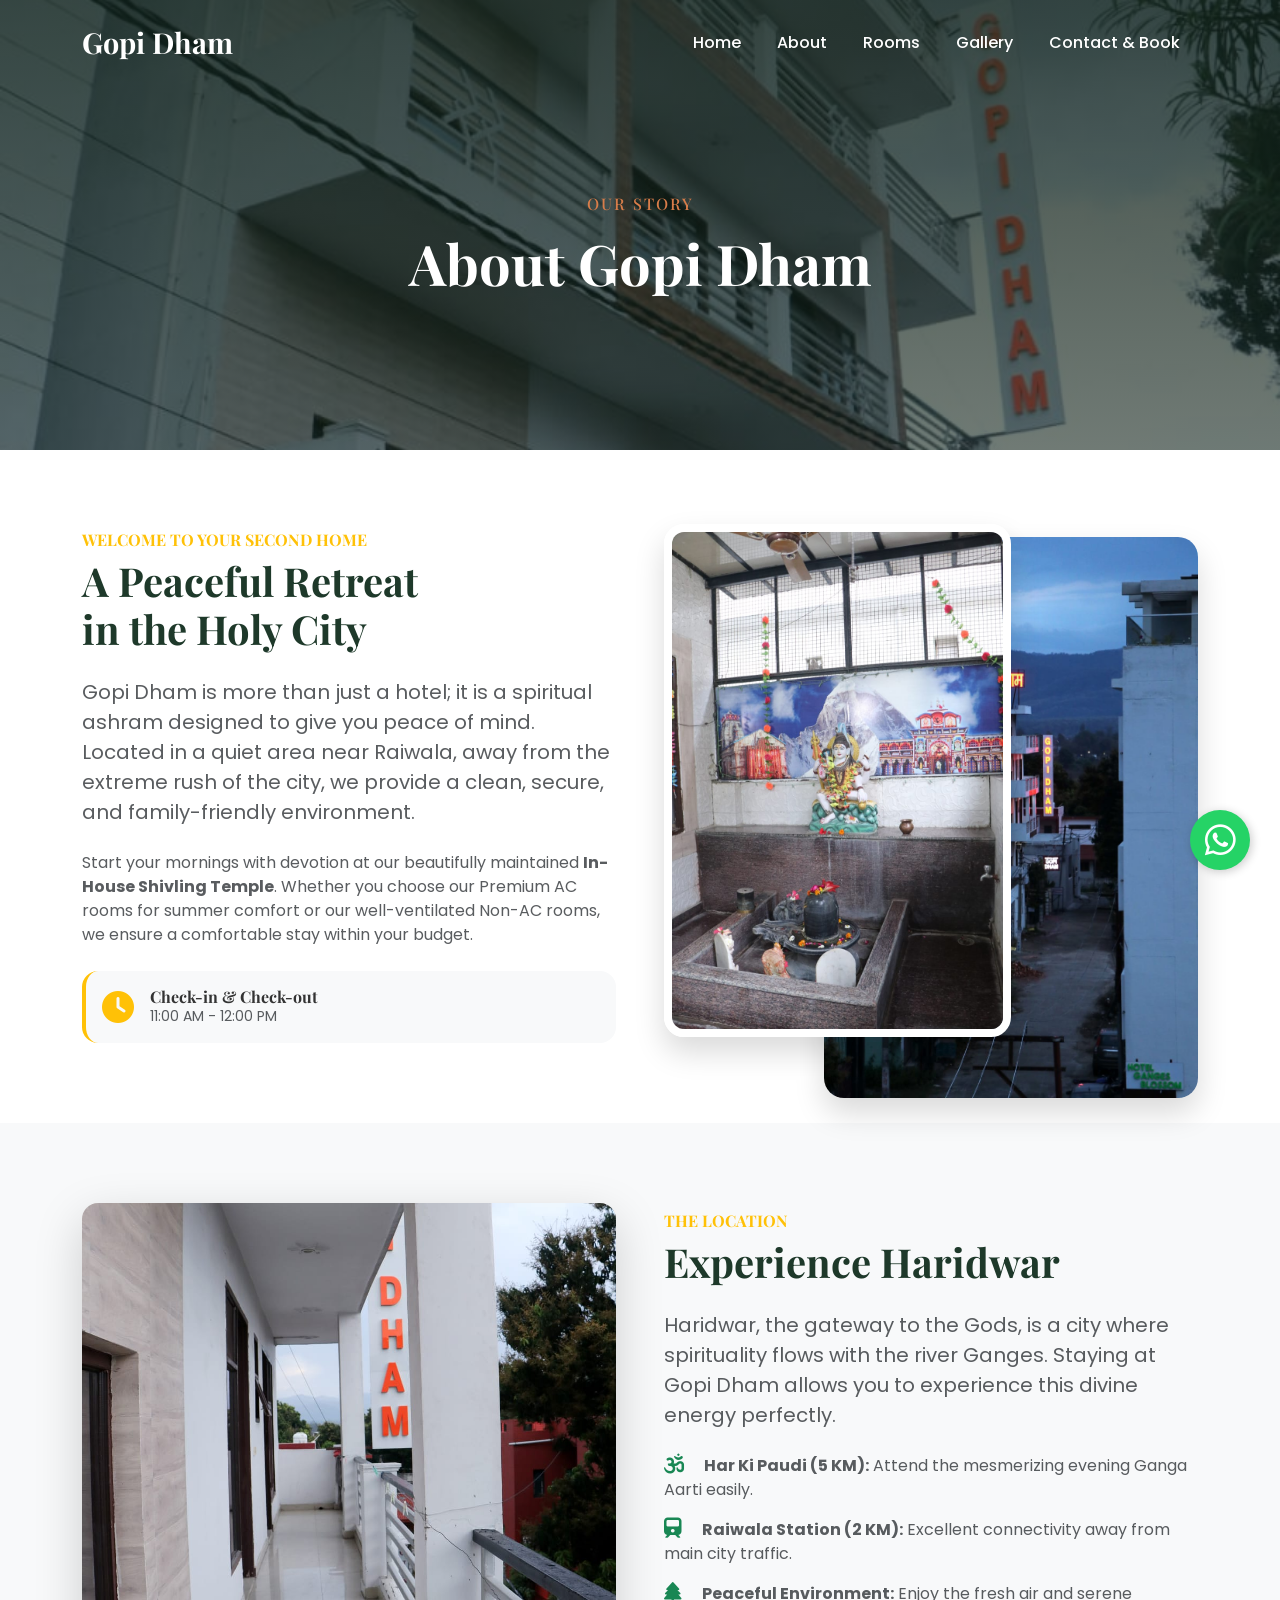
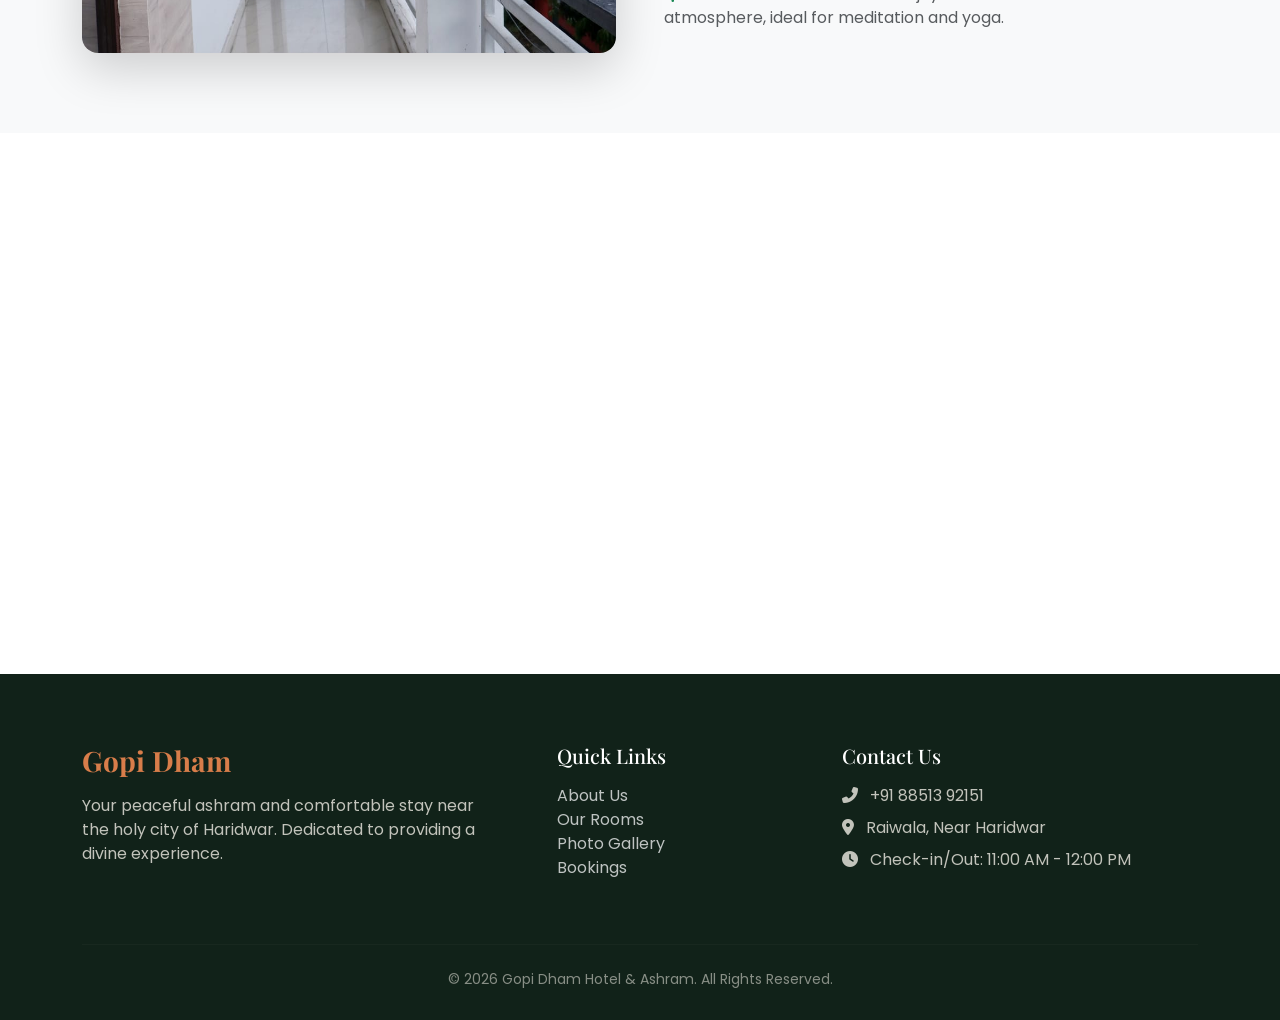
<file: about.html>
<!DOCTYPE html>
<html lang="en">
<head>
    <meta charset="UTF-8">
    <meta name="viewport" content="width=device-width, initial-scale=1.0">
    <title>About Us | Gopi Dham</title>
    
    <link href="https://fonts.googleapis.com/css2?family=Playfair+Display:wght@400;500;600;700&family=Poppins:wght@300;400;500;600&display=swap" rel="stylesheet">
    <link href="https://cdn.jsdelivr.net/npm/bootstrap@5.3.0/dist/css/bootstrap.min.css" rel="stylesheet">
    <link rel="stylesheet" href="https://cdnjs.cloudflare.com/ajax/libs/font-awesome/6.4.0/css/all.min.css">
    
    <link href="https://unpkg.com/aos@2.3.1/dist/aos.css" rel="stylesheet">
    
    <link rel="stylesheet" href="style.css">

    <style>
        /* Glassmorphism Navbar */
        .navbar.scrolled {
            background: rgba(255, 255, 255, 0.9) !important;
            backdrop-filter: blur(10px);
            -webkit-backdrop-filter: blur(10px);
            box-shadow: 0 10px 30px rgba(0,0,0,0.05);
        }

        /* Modern Page Header */
        .page-header {
            height: 50vh;
            background: linear-gradient(rgba(17, 34, 25, 0.8), rgba(17, 34, 25, 0.6)), url('images/hero-bg.jpg') center/cover;
            display: flex;
            align-items: center;
            justify-content: center;
            text-align: center;
            position: relative;
        }

        /* Image Stack Design */
        .image-stack {
            position: relative;
            height: 500px;
        }
        .image-stack img {
            position: absolute;
            border-radius: 20px;
            box-shadow: 0 15px 30px rgba(0,0,0,0.15);
            transition: transform 0.4s ease;
        }
        .image-stack img:hover {
            transform: translateY(-10px);
            z-index: 10 !important;
        }
        .img-back {
            width: 70%;
            top: 0;
            right: 0;
            z-index: 1;
        }
        .img-front {
            width: 65%;
            bottom: 0;
            left: 0;
            z-index: 2;
            border: 8px solid var(--white);
        }

        /* Value Cards */
        .value-card {
            background: var(--white);
            padding: 30px;
            border-radius: 20px;
            text-align: center;
            box-shadow: 0 10px 30px rgba(0,0,0,0.05);
            height: 100%;
            transition: all 0.3s ease;
        }
        .value-card:hover {
            transform: translateY(-10px);
            background-color: var(--dark-green);
            color: var(--white);
        }
        .value-card:hover i, .value-card:hover h4 {
            color: var(--primary-gold) !important;
        }
        .value-card i {
            font-size: 3rem;
            color: var(--dark-green);
            margin-bottom: 20px;
            transition: color 0.3s ease;
        }
        
        .value-card p {
            color: var(--text-light);
        }
        .value-card:hover p {
            color: var(--beige);
        }
    </style>
</head>
<body class="bg-light">

    <nav class="navbar navbar-expand-lg fixed-top navbar-dark py-3">
        <div class="container">
            <a class="navbar-brand" href="index.html">Gopi Dham</a>
            <button class="navbar-toggler" type="button" data-bs-toggle="collapse" data-bs-target="#navbarNav">
                <span class="navbar-toggler-icon"></span>
            </button>
            <div class="collapse navbar-collapse" id="navbarNav">
                <ul class="navbar-nav ms-auto">
                    <li class="nav-item"><a class="nav-link" href="index.html">Home</a></li>
                    <li class="nav-item"><a class="nav-link" href="about.html">About</a></li>
                    <li class="nav-item"><a class="nav-link" href="rooms.html">Rooms</a></li>
                    <li class="nav-item"><a class="nav-link" href="gallery.html">Gallery</a></li>
                    <li class="nav-item"><a class="nav-link" href="contact.html">Contact & Book</a></li>
                </ul>
            </div>
        </div>
    </nav>

    <header class="page-header">
        <div class="container mt-5" data-aos="zoom-in" data-aos-duration="1000">
            <h6 class="text-uppercase mb-3" style="color: var(--primary-gold); letter-spacing: 2px;">Our Story</h6>
            <h1 class="display-4 text-white fw-bold">About Gopi Dham</h1>
        </div>
    </header>

    <section class="section-padding bg-white">
        <div class="container">
            <div class="row align-items-center g-5">
                <div class="col-lg-6" data-aos="fade-right">
                    <h6 class="text-uppercase text-warning fw-bold letter-spacing mb-2">Welcome to Your Second Home</h6>
                    <h2 class="display-6 fw-bold mb-4" style="color: var(--dark-green);">A Peaceful Retreat <br>in the Holy City</h2>
                    <p class="text-muted fs-5 mb-4">Gopi Dham is more than just a hotel; it is a spiritual ashram designed to give you peace of mind. Located in a quiet area near Raiwala, away from the extreme rush of the city, we provide a clean, secure, and family-friendly environment.</p>
                    <p class="text-muted mb-4">Start your mornings with devotion at our beautifully maintained <strong>In-House Shivling Temple</strong>. Whether you choose our Premium AC rooms for summer comfort or our well-ventilated Non-AC rooms, we ensure a comfortable stay within your budget.</p>
                    
                    <div class="d-flex align-items-center mt-4 p-3 rounded-4 bg-light border-start border-4 border-warning">
                        <i class="fas fa-clock fs-2 me-3 text-warning"></i>
                        <div>
                            <h6 class="fw-bold mb-0">Check-in & Check-out</h6>
                            <p class="text-muted small mb-0">11:00 AM - 12:00 PM</p>
                        </div>
                    </div>
                </div>
                <div class="col-lg-6" data-aos="fade-left">
                    <div class="image-stack">
                        <img src="images/exterior-night.jpg" alt="Hotel Interior" class="img-back">
                        <img src="images/temple.jpg" alt="Gopi Dham Temple" class="img-front">
                    </div>
                </div>
            </div>
        </div>
    </section>

    <section class="section-padding bg-light">
        <div class="container">
            <div class="row align-items-center flex-column-reverse flex-lg-row g-5">
                <div class="col-lg-6" data-aos="fade-right">
                    <img src="images/balcony.jpg" alt="Balcony View" class="img-fluid rounded-4 shadow-lg w-100" style="height: 450px; object-fit: cover;">
                </div>
                <div class="col-lg-6" data-aos="fade-left">
                    <h6 class="text-uppercase text-warning fw-bold letter-spacing mb-2">The Location</h6>
                    <h2 class="display-6 fw-bold mb-4" style="color: var(--dark-green);">Experience Haridwar</h2>
                    <p class="text-muted fs-5 mb-4">Haridwar, the gateway to the Gods, is a city where spirituality flows with the river Ganges. Staying at Gopi Dham allows you to experience this divine energy perfectly.</p>
                    <ul class="list-unstyled text-muted line-height-lg">
                        <li class="mb-3"><i class="fas fa-om text-success me-3 fs-5"></i> <strong>Har Ki Paudi (5 KM):</strong> Attend the mesmerizing evening Ganga Aarti easily.</li>
                        <li class="mb-3"><i class="fas fa-train text-success me-3 fs-5"></i> <strong>Raiwala Station (2 KM):</strong> Excellent connectivity away from main city traffic.</li>
                        <li class="mb-3"><i class="fas fa-tree text-success me-3 fs-5"></i> <strong>Peaceful Environment:</strong> Enjoy the fresh air and serene atmosphere, ideal for meditation and yoga.</li>
                    </ul>
                </div>
            </div>
        </div>
    </section>

    <section class="section-padding bg-white">
        <div class="container">
            <div class="text-center mb-5" data-aos="fade-up">
                <h2 class="display-6 fw-bold" style="color: var(--dark-green);">Why Choose Gopi Dham?</h2>
            </div>
            <div class="row g-4">
                <div class="col-md-4" data-aos="zoom-in" data-aos-delay="100">
                    <div class="value-card">
                        <i class="fas fa-broom"></i>
                        <h4 class="fw-bold mb-3" style="color: var(--dark-green);">Spotless Cleanliness</h4>
                        <p>We maintain the highest standards of hygiene in all our rooms and corridors for your health and safety.</p>
                    </div>
                </div>
                <div class="col-md-4" data-aos="zoom-in" data-aos-delay="200">
                    <div class="value-card">
                        <i class="fas fa-wallet"></i>
                        <h4 class="fw-bold mb-3" style="color: var(--dark-green);">Budget Friendly</h4>
                        <p>Experience premium ashram facilities without stretching your budget. Honest pricing with no hidden costs.</p>
                    </div>
                </div>
                <div class="col-md-4" data-aos="zoom-in" data-aos-delay="300">
                    <div class="value-card">
                        <i class="fas fa-hands-helping"></i>
                        <h4 class="fw-bold mb-3" style="color: var(--dark-green);">24/7 Support</h4>
                        <p>Our dedicated staff is always available to ensure your stay is comfortable and all your needs are met.</p>
                    </div>
                </div>
            </div>
        </div>
    </section>

    <footer style="background-color: #112219; color: var(--beige); padding: 70px 0 30px;">
        <div class="container">
            <div class="row g-4">
                <div class="col-md-5 mb-4">
                    <h3 class="fw-bold" style="color: var(--primary-gold); font-family: 'Playfair Display', serif;">Gopi Dham</h3>
                    <p class="opacity-75 mt-3 pe-md-5">Your peaceful ashram and comfortable stay near the holy city of Haridwar. Dedicated to providing a divine experience.</p>
                </div>
                <div class="col-md-3 mb-4">
                    <h5 class="text-white mb-3">Quick Links</h5>
                    <ul class="list-unstyled opacity-75 line-height-lg">
                        <li><a href="about.html" class="text-decoration-none text-light">About Us</a></li>
                        <li><a href="rooms.html" class="text-decoration-none text-light">Our Rooms</a></li>
                        <li><a href="gallery.html" class="text-decoration-none text-light">Photo Gallery</a></li>
                        <li><a href="contact.html" class="text-decoration-none text-light">Bookings</a></li>
                    </ul>
                </div>
                <div class="col-md-4 mb-4">
                    <h5 class="text-white mb-3">Contact Us</h5>
                    <p class="opacity-75 mb-2"><i class="fas fa-phone-alt me-2"></i> +91 88513 92151</p>
                    <p class="opacity-75 mb-2"><i class="fas fa-map-marker-alt me-2"></i> Raiwala, Near Haridwar</p>
                    <p class="opacity-75"><i class="fas fa-clock me-2"></i> Check-in/Out: 11:00 AM - 12:00 PM</p>
                </div>
            </div>
            <hr class="mt-4 mb-4" style="border-color: rgba(255,255,255,0.1);">
            <div class="text-center opacity-50 small">
                <p class="mb-0">© 2026 Gopi Dham Hotel & Ashram. All Rights Reserved.</p>
            </div>
        </div>
    </footer>

    <a href="https://wa.me/918851392151" class="whatsapp-float" target="_blank">
        <i class="fab fa-whatsapp"></i>
    </a>

    <script src="https://cdn.jsdelivr.net/npm/bootstrap@5.3.0/dist/js/bootstrap.bundle.min.js"></script>
    <script src="https://unpkg.com/aos@2.3.1/dist/aos.js"></script>
    
    <script>
        // Initialize Animate On Scroll
        AOS.init({
            once: true,
            offset: 100
        });

        // Navbar Scroll Effect
        window.addEventListener('scroll', function() {
            const navbar = document.querySelector('.navbar');
            if (window.scrollY > 50) {
                navbar.classList.add('scrolled', 'navbar-light');
                navbar.classList.remove('navbar-dark', 'py-3');
            } else {
                navbar.classList.remove('scrolled', 'navbar-light');
                navbar.classList.add('navbar-dark', 'py-3');
            }
        });
    </script>
</body>
</html>
</file>
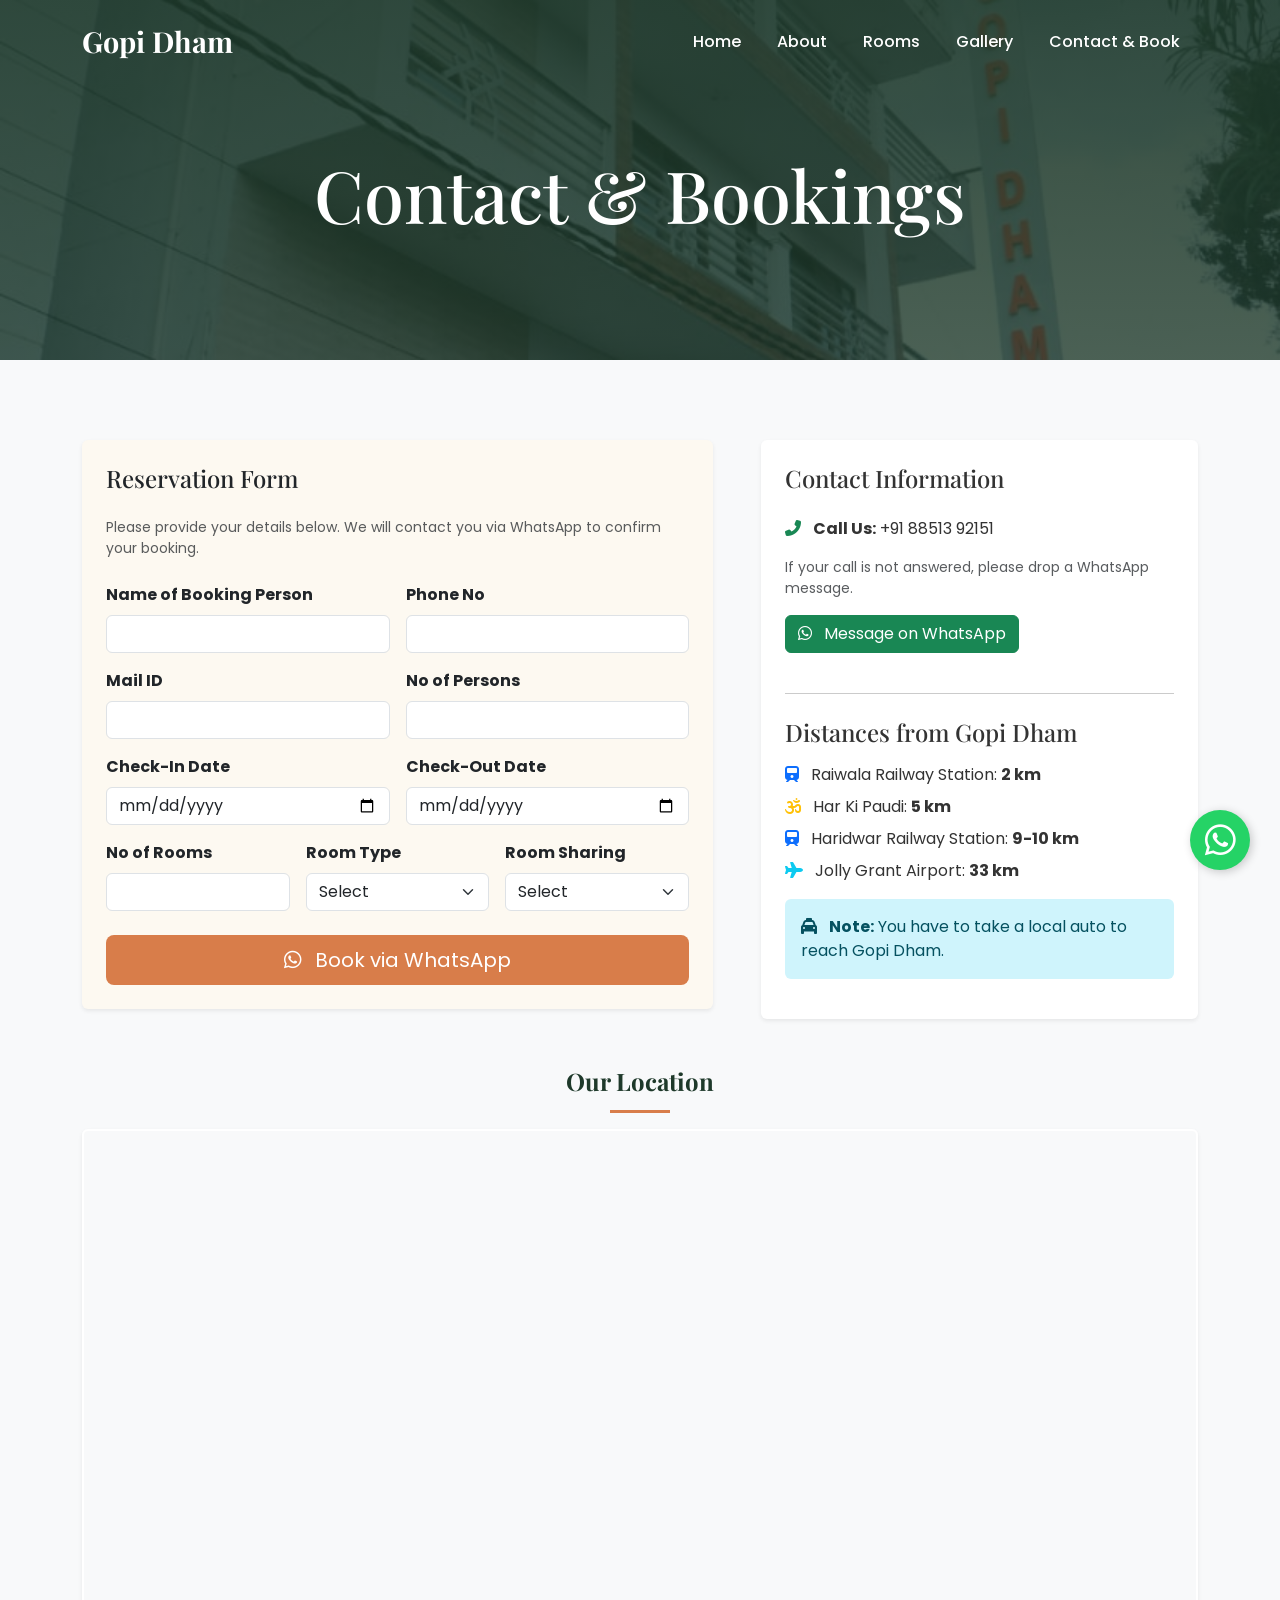
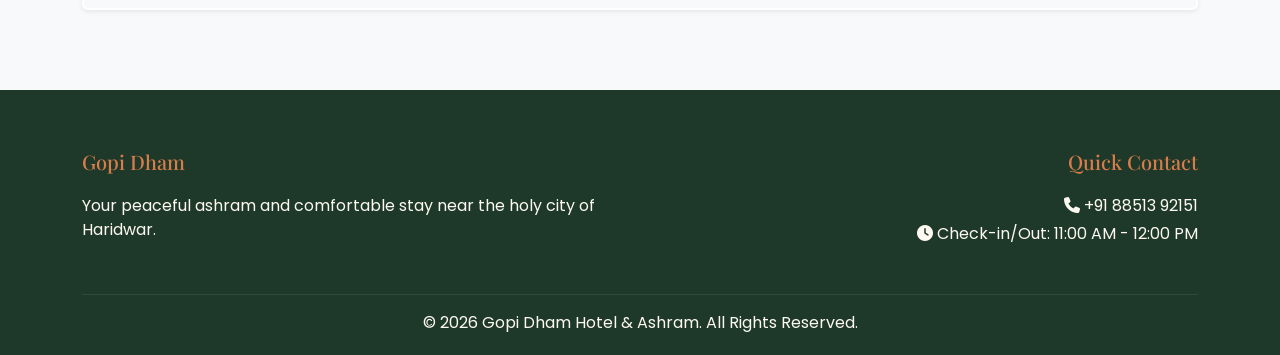
<file: contact.html>
<!DOCTYPE html>
<html lang="en">
<head>
    <meta charset="UTF-8">
    <meta name="viewport" content="width=device-width, initial-scale=1.0">
    <title>Contact & Bookings | Gopi Dham</title>
    <link href="https://fonts.googleapis.com/css2?family=Playfair+Display:wght@400;600;700&family=Poppins:wght@300;400;500;600&display=swap" rel="stylesheet">
    <link href="https://cdn.jsdelivr.net/npm/bootstrap@5.3.0/dist/css/bootstrap.min.css" rel="stylesheet">
    <link rel="stylesheet" href="https://cdnjs.cloudflare.com/ajax/libs/font-awesome/6.4.0/css/all.min.css">
    <link rel="stylesheet" href="style.css">
</head>
<body class="bg-light">

    <nav class="navbar navbar-expand-lg fixed-top navbar-dark">
        <div class="container">
            <a class="navbar-brand" href="index.html">Gopi Dham</a>
            <button class="navbar-toggler bg-light" type="button" data-bs-toggle="collapse" data-bs-target="#navbarNav">
                <span class="navbar-toggler-icon"></span>
            </button>
            <div class="collapse navbar-collapse" id="navbarNav">
                <ul class="navbar-nav ms-auto">
                    <li class="nav-item"><a class="nav-link" href="index.html">Home</a></li>
                    <li class="nav-item"><a class="nav-link" href="about.html">About</a></li>
                    <li class="nav-item"><a class="nav-link" href="rooms.html">Rooms</a></li>
                    <li class="nav-item"><a class="nav-link" href="gallery.html">Gallery</a></li>
                    <li class="nav-item"><a class="nav-link" href="contact.html">Contact & Book</a></li>
                </ul>
            </div>
        </div>
    </nav>

    <header class="hero d-flex align-items-center" style="height: 40vh; background: linear-gradient(rgba(30, 57, 42, 0.9), rgba(30, 57, 42, 0.8)), url('images/hero-bg.jpg') center/cover;">
        <div class="container text-center mt-5">
            <h1 class="text-white">Contact & Bookings</h1>
        </div>
    </header>

    <section class="section-padding">
        <div class="container">
            <div class="row g-5">
                <!-- Reservation Form -->
                <div class="col-lg-7">
                    <div class="card shadow-sm border-0 p-4" style="background-color: var(--beige);">
                        <h4 class="mb-4">Reservation Form</h4>
                        <p class="text-muted small mb-4">Please provide your details below. We will contact you via WhatsApp to confirm your booking.</p>
                        
                        <form id="bookingForm" onsubmit="sendWhatsAppMessage(event)">
                            <div class="row g-3">
                                <div class="col-md-6">
                                    <label class="form-label fw-bold">Name of Booking Person</label>
                                    <input type="text" id="custName" class="form-control" required>
                                </div>
                                <div class="col-md-6">
                                    <label class="form-label fw-bold">Phone No</label>
                                    <input type="tel" id="custPhone" class="form-control" required>
                                </div>
                                <div class="col-md-6">
                                    <label class="form-label fw-bold">Mail ID</label>
                                    <input type="email" id="custEmail" class="form-control" required>
                                </div>
                                <div class="col-md-6">
                                    <label class="form-label fw-bold">No of Persons</label>
                                    <input type="number" id="custPersons" class="form-control" min="1" required>
                                </div>
                                <div class="col-md-6">
                                    <label class="form-label fw-bold">Check-In Date</label>
                                    <input type="date" id="checkIn" class="form-control" required>
                                </div>
                                <div class="col-md-6">
                                    <label class="form-label fw-bold">Check-Out Date</label>
                                    <input type="date" id="checkOut" class="form-control" required>
                                </div>
                                <div class="col-md-4">
                                    <label class="form-label fw-bold">No of Rooms</label>
                                    <input type="number" id="numRooms" class="form-control" min="1" required>
                                </div>
                                <div class="col-md-4">
                                    <label class="form-label fw-bold">Room Type</label>
                                    <select id="roomType" class="form-select" required>
                                        <option value="" disabled selected>Select</option>
                                        <option value="AC">AC</option>
                                        <option value="Non-AC">Non-AC</option>
                                    </select>
                                </div>
                                <div class="col-md-4">
                                    <label class="form-label fw-bold">Room Sharing</label>
                                    <select id="roomSharing" class="form-select" required>
                                        <option value="" disabled selected>Select</option>
                                        <option value="Double">Double</option>
                                        <option value="Triple">Triple</option>
                                    </select>
                                </div>
                                <div class="col-12 mt-4">
                                    <button type="submit" class="btn btn-gold w-100 btn-lg"><i class="fab fa-whatsapp me-2"></i> Book via WhatsApp</button>
                                </div>
                            </div>
                        </form>
                    </div>
                </div>

                <!-- Contact Info Only -->
                <div class="col-lg-5">
                    <div class="p-4 bg-white rounded h-100 shadow-sm">
                        <h4 class="mb-4">Contact Information</h4>
                        <p><i class="fas fa-phone-alt text-success me-2"></i> <strong>Call Us:</strong> +91 88513 92151</p>
                        <p class="text-muted small">If your call is not answered, please drop a WhatsApp message.</p>
                        
                        <a href="https://wa.me/918851392151" class="btn btn-success mb-4" target="_blank">
                            <i class="fab fa-whatsapp me-2"></i> Message on WhatsApp
                        </a>

                        <hr>

                        <h4 class="mt-4 mb-3">Distances from Gopi Dham</h4>
                        <ul class="list-unstyled">
                            <li class="mb-2"><i class="fas fa-train text-primary me-2"></i> Raiwala Railway Station: <strong>2 km</strong></li>
                            <li class="mb-2"><i class="fas fa-om text-warning me-2"></i> Har Ki Paudi: <strong>5 km</strong></li>
                            <li class="mb-2"><i class="fas fa-train text-primary me-2"></i> Haridwar Railway Station: <strong>9-10 km</strong></li>
                            <li class="mb-2"><i class="fas fa-plane text-info me-2"></i> Jolly Grant Airport: <strong>33 km</strong></li>
                        </ul>
                        
                        <div class="alert alert-info mt-3 border-0">
                            <i class="fas fa-taxi me-2"></i> <strong>Note:</strong> You have to take a local auto to reach Gopi Dham.
                        </div>
                    </div>
                </div>
            </div>

            <!-- MAP SECTION (Full Width Below) -->
            <div class="row mt-5">
                <div class="col-12">
                    <h4 class="mb-3 text-center section-title">Our Location</h4>
                    <div class="ratio ratio-21x9 rounded shadow-sm overflow-hidden border border-2 border-white">
                        <!-- Updated Map Link pointing to Gopi Dham, Raiwala -->
                        <iframe src="https://maps.google.com/maps?q=Gopi+Dham,+Raiwala,+Uttarakhand&t=&z=15&ie=UTF8&iwloc=&output=embed" width="100%" height="400" style="border:0;" allowfullscreen="" loading="lazy" referrerpolicy="no-referrer-when-downgrade"></iframe>
                    </div>
                </div>
            </div>
        </div>
    </section>

    <!-- Footer -->
    <footer>
        <div class="container">
            <div class="row">
                <div class="col-md-6 mb-4">
                    <h5>Gopi Dham</h5>
                    <p>Your peaceful ashram and comfortable stay near the holy city of Haridwar.</p>
                </div>
                <div class="col-md-6 mb-4 text-md-end">
                    <h5>Quick Contact</h5>
                    <p class="mb-1"><i class="fas fa-phone"></i> +91 88513 92151</p>
                    <p><i class="fas fa-clock"></i> Check-in/Out: 11:00 AM - 12:00 PM</p>
                </div>
            </div>
            <hr class="mt-2 border-secondary">
            <div class="text-center mt-3">
                <p class="mb-0">© 2026 Gopi Dham Hotel & Ashram. All Rights Reserved.</p>
            </div>
        </div>
    </footer>

    <script src="https://cdn.jsdelivr.net/npm/bootstrap@5.3.0/dist/js/bootstrap.bundle.min.js"></script>
    <script>
        // Navbar Scroll Effect
        window.addEventListener('scroll', function() {
            const navbar = document.querySelector('.navbar');
            if (window.scrollY > 50) {
                navbar.classList.add('scrolled', 'navbar-light');
                navbar.classList.remove('navbar-dark');
            } else {
                navbar.classList.remove('scrolled', 'navbar-light');
                navbar.classList.add('navbar-dark');
            }
        });

        // WhatsApp Booking Form Integration
        function sendWhatsAppMessage(event) {
            event.preventDefault();

            const name = document.getElementById("custName").value;
            const phone = document.getElementById("custPhone").value;
            const email = document.getElementById("custEmail").value;
            const persons = document.getElementById("custPersons").value;
            const checkIn = document.getElementById("checkIn").value;
            const checkOut = document.getElementById("checkOut").value;
            const numRooms = document.getElementById("numRooms").value;
            const roomType = document.getElementById("roomType").value;
            const roomSharing = document.getElementById("roomSharing").value;

            let waMessage = `*New Booking Inquiry - Gopi Dham*%0A%0A`;
            waMessage += `*Name:* ${name}%0A`;
            waMessage += `*Phone:* ${phone}%0A`;
            waMessage += `*Email:* ${email}%0A`;
            waMessage += `*No of Persons:* ${persons}%0A`;
            waMessage += `*Check-in Date:* ${checkIn}%0A`;
            waMessage += `*Check-out Date:* ${checkOut}%0A`;
            waMessage += `*No of Rooms:* ${numRooms}%0A`;
            waMessage += `*Room Type:* ${roomType}%0A`;
            waMessage += `*Room Sharing:* ${roomSharing}%0A%0A`;
            waMessage += `Please let me know the availability. Thank you!`;

            const waNumber = "918851392151";
            const waLink = `https://wa.me/${waNumber}?text=${waMessage}`;

            window.open(waLink, "_blank");
            document.getElementById("bookingForm").reset();
        }
    </script>
    <!-- Floating WhatsApp Button -->
    <a href="https://wa.me/918851392151" class="whatsapp-float" target="_blank">
        <i class="fab fa-whatsapp"></i>
    </a>
</body>
</html>
</file>
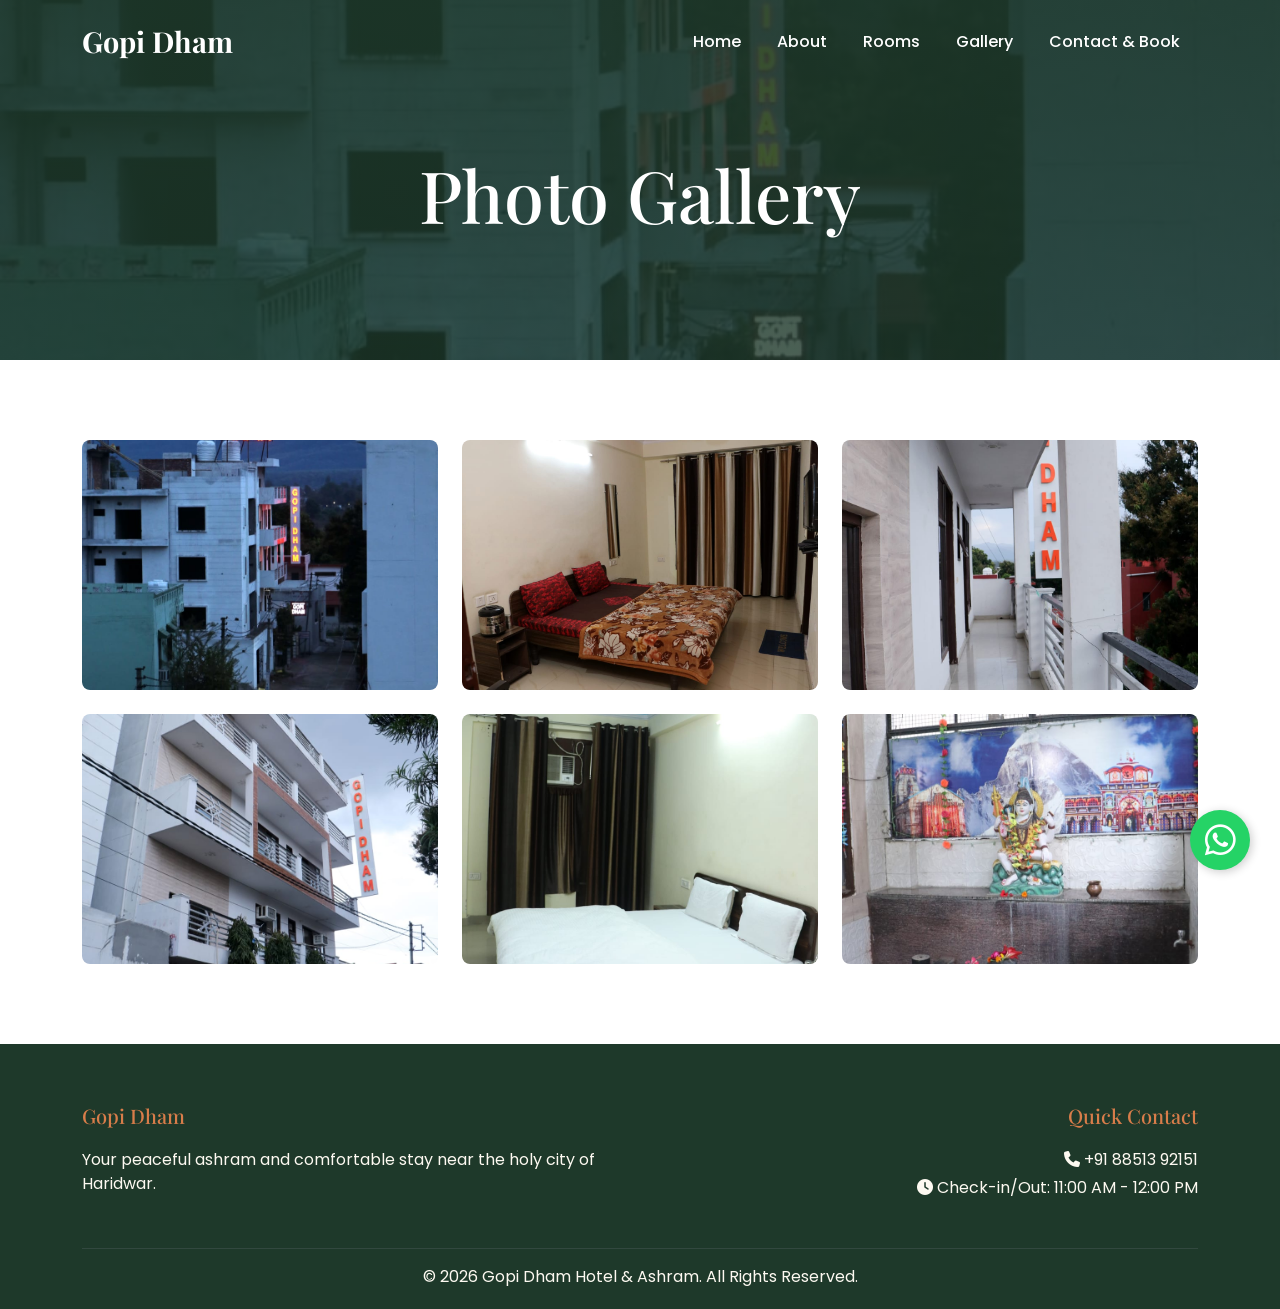
<file: gallery.html>
<!DOCTYPE html>
<html lang="en">
<head>
    <meta charset="UTF-8">
    <meta name="viewport" content="width=device-width, initial-scale=1.0">
    <title>Gallery | Gopi Dham</title>
    <link href="https://fonts.googleapis.com/css2?family=Playfair+Display:wght@400;600;700&family=Poppins:wght@300;400;500;600&display=swap" rel="stylesheet">
    <link href="https://cdn.jsdelivr.net/npm/bootstrap@5.3.0/dist/css/bootstrap.min.css" rel="stylesheet">
    <link rel="stylesheet" href="https://cdnjs.cloudflare.com/ajax/libs/font-awesome/6.4.0/css/all.min.css">
    <link rel="stylesheet" href="style.css">
</head>
<body>

    <nav class="navbar navbar-expand-lg fixed-top navbar-dark">
        <div class="container">
            <a class="navbar-brand" href="index.html">Gopi Dham</a>
            <button class="navbar-toggler bg-light" type="button" data-bs-toggle="collapse" data-bs-target="#navbarNav">
                <span class="navbar-toggler-icon"></span>
            </button>
            <div class="collapse navbar-collapse" id="navbarNav">
                <ul class="navbar-nav ms-auto">
                    <li class="nav-item"><a class="nav-link" href="index.html">Home</a></li>
                    <li class="nav-item"><a class="nav-link" href="about.html">About</a></li>
                    <li class="nav-item"><a class="nav-link" href="rooms.html">Rooms</a></li>
                    <li class="nav-item"><a class="nav-link" href="gallery.html">Gallery</a></li>
                    <li class="nav-item"><a class="nav-link" href="contact.html">Contact & Book</a></li>
                </ul>
            </div>
        </div>
    </nav>

    <header class="hero d-flex align-items-center" style="height: 40vh; background: linear-gradient(rgba(30, 57, 42, 0.9), rgba(30, 57, 42, 0.8)), url('images/exterior-night.jpg') center/cover;">
        <div class="container text-center mt-5">
            <h1 class="text-white">Photo Gallery</h1>
        </div>
    </header>

    <section class="section-padding">
        <div class="container">
            <div class="row g-4">
                <div class="col-md-4 col-sm-6">
                    <div class="gallery-wrapper">
                        <img src="images/exterior-night.jpg" class="img-fluid rounded shadow-sm" alt="Exterior Night">
                    </div>
                </div>
                <div class="col-md-4 col-sm-6">
                    <div class="gallery-wrapper">
                        <img src="images/non-ac-room.jpg" class="img-fluid rounded shadow-sm" alt="Interior Atrium">
                    </div>
                </div>
                <div class="col-md-4 col-sm-6">
                    <div class="gallery-wrapper">
                        <img src="images/balcony.jpg" class="img-fluid rounded shadow-sm" alt="Balcony View">
                    </div>
                </div>
                <div class="col-md-4 col-sm-6">
                    <div class="gallery-wrapper">
                        <img src="images/hero-bg.jpg" class="img-fluid rounded shadow-sm" alt="Building Exterior">
                    </div>
                </div>
                <div class="col-md-4 col-sm-6">
                    <div class="gallery-wrapper">
                        <img src="images/ac-room.jpg" class="img-fluid rounded shadow-sm" alt="Room View">
                    </div>
                </div>
                <div class="col-md-4 col-sm-6">
                    <div class="gallery-wrapper">
                        <img src="images/temple.jpg" class="img-fluid rounded shadow-sm" alt="Ashram Temple">
                    </div>
                </div>
            </div>
        </div>
    </section>

    <!-- Footer Same as index.html -->
    <footer>
        <div class="container">
            <div class="row">
                <div class="col-md-6 mb-4">
                    <h5>Gopi Dham</h5>
                    <p>Your peaceful ashram and comfortable stay near the holy city of Haridwar.</p>
                </div>
                <div class="col-md-6 mb-4 text-md-end">
                    <h5>Quick Contact</h5>
                    <p class="mb-1"><i class="fas fa-phone"></i> +91 88513 92151</p>
                    <p><i class="fas fa-clock"></i> Check-in/Out: 11:00 AM - 12:00 PM</p>
                </div>
            </div>
            <hr class="mt-2 border-secondary">
            <div class="text-center mt-3">
                <p class="mb-0">© 2026 Gopi Dham Hotel & Ashram. All Rights Reserved.</p>
            </div>
        </div>
    </footer>

    <script src="https://cdn.jsdelivr.net/npm/bootstrap@5.3.0/dist/js/bootstrap.bundle.min.js"></script>
    <script>
        window.addEventListener('scroll', function() {
            const navbar = document.querySelector('.navbar');
            if (window.scrollY > 50) {
                navbar.classList.add('scrolled', 'navbar-light');
                navbar.classList.remove('navbar-dark');
            } else {
                navbar.classList.remove('scrolled', 'navbar-light');
                navbar.classList.add('navbar-dark');
            }
        });
    </script>
    <!-- Floating WhatsApp Button -->
    <a href="https://wa.me/918851392151" class="whatsapp-float" target="_blank">
        <i class="fab fa-whatsapp"></i>
    </a>
</body>
</html>
</file>
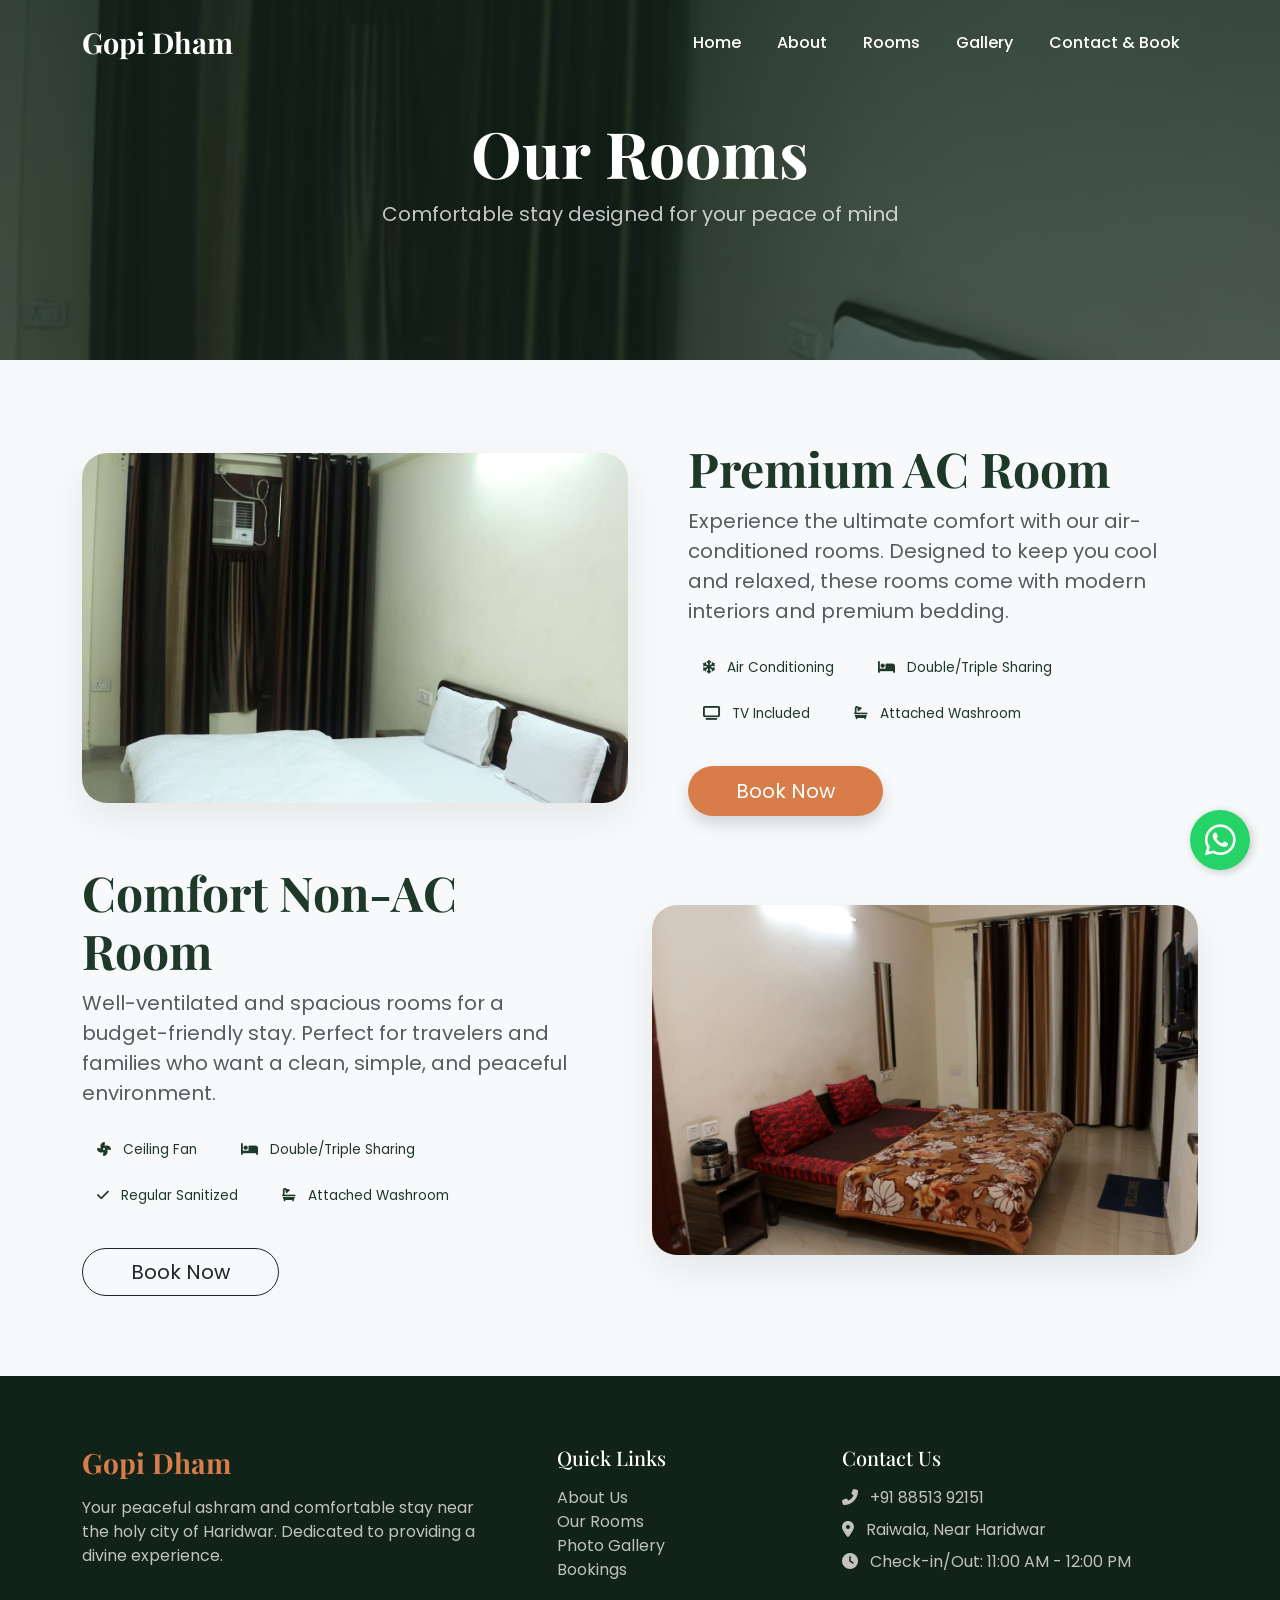
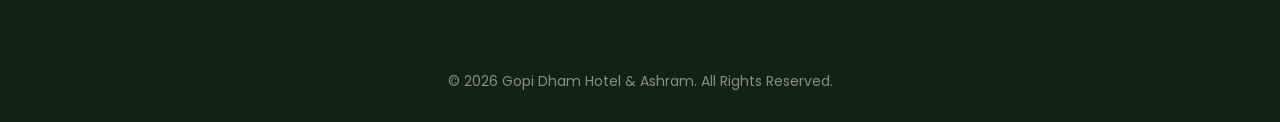
<file: rooms.html>
<!DOCTYPE html>
<html lang="en">
<head>
    <meta charset="UTF-8">
    <meta name="viewport" content="width=device-width, initial-scale=1.0">
    <title>Rooms & Suites | Gopi Dham</title>
    
    <link href="https://fonts.googleapis.com/css2?family=Playfair+Display:wght@400;500;600;700&family=Poppins:wght@300;400;500;600&display=swap" rel="stylesheet">
    <link href="https://cdn.jsdelivr.net/npm/bootstrap@5.3.0/dist/css/bootstrap.min.css" rel="stylesheet">
    <link rel="stylesheet" href="https://cdnjs.cloudflare.com/ajax/libs/font-awesome/6.4.0/css/all.min.css">
    <link href="https://unpkg.com/aos@2.3.1/dist/aos.css" rel="stylesheet">
    
    <link rel="stylesheet" href="style.css">

    <style>
        .navbar.scrolled {
            background: rgba(255, 255, 255, 0.95) !important;
            backdrop-filter: blur(10px);
        }

        .hero-rooms {
            height: 40vh;
            background: linear-gradient(rgba(17, 34, 25, 0.8), rgba(17, 34, 25, 0.7)), url('images/ac-room.jpg') center/cover;
            display: flex;
            align-items: center;
            justify-content: center;
        }

        /* Modern Room Card */
        .room-card {
            border: none;
            border-radius: 25px;
            overflow: hidden;
            background: #fff;
            box-shadow: 0 15px 40px rgba(0,0,0,0.08);
            transition: transform 0.4s ease;
        }
        .room-card:hover {
            transform: translateY(-15px);
        }
        .img-wrapper {
            height: 350px;
            overflow: hidden;
        }
        .img-wrapper img {
            width: 100%;
            height: 100%;
            object-fit: cover;
            transition: transform 0.5s ease;
        }
        .room-card:hover .img-wrapper img {
            transform: scale(1.1);
        }

        .amenity-badge {
            background: #f8f9fa;
            padding: 8px 15px;
            border-radius: 50px;
            font-size: 0.85rem;
            margin-right: 10px;
            margin-bottom: 10px;
            display: inline-block;
            color: var(--dark-green);
        }
    </style>
</head>
<body class="bg-light">

    <nav class="navbar navbar-expand-lg fixed-top navbar-dark py-3">
        <div class="container">
            <a class="navbar-brand" href="index.html">Gopi Dham</a>
            <button class="navbar-toggler" type="button" data-bs-toggle="collapse" data-bs-target="#navbarNav">
                <span class="navbar-toggler-icon"></span>
            </button>
            <div class="collapse navbar-collapse" id="navbarNav">
                <ul class="navbar-nav ms-auto">
                    <li class="nav-item"><a class="nav-link" href="index.html">Home</a></li>
                    <li class="nav-item"><a class="nav-link" href="about.html">About</a></li>
                    <li class="nav-item"><a class="nav-link" href="rooms.html">Rooms</a></li>
                    <li class="nav-item"><a class="nav-link" href="gallery.html">Gallery</a></li>
                    <li class="nav-item"><a class="nav-link" href="contact.html">Contact & Book</a></li>
                </ul>
            </div>
        </div>
    </nav>

    <header class="hero-rooms">
        <div class="container text-center text-white" data-aos="fade-up">
            <h1 class="display-3 fw-bold">Our Rooms</h1>
            <p class="fs-5 opacity-75">Comfortable stay designed for your peace of mind</p>
        </div>
    </header>

    <section class="section-padding">
        <div class="container">
            <div class="row align-items-center mb-5" data-aos="fade-up">
                <div class="col-lg-6">
                    <div class="room-card">
                        <div class="img-wrapper">
                            <img src="images/ac-room.jpg" alt="AC Room">
                        </div>
                    </div>
                </div>
                <div class="col-lg-6 ps-lg-5 mt-4 mt-lg-0">
                    <h2 class="display-5 fw-bold" style="color: var(--dark-green);">Premium AC Room</h2>
                    <p class="text-muted fs-5 mb-4">Experience the ultimate comfort with our air-conditioned rooms. Designed to keep you cool and relaxed, these rooms come with modern interiors and premium bedding.</p>
                    
                    <div class="mb-4">
                        <span class="amenity-badge"><i class="fas fa-snowflake me-2"></i> Air Conditioning</span>
                        <span class="amenity-badge"><i class="fas fa-bed me-2"></i> Double/Triple Sharing</span>
                        <span class="amenity-badge"><i class="fas fa-tv me-2"></i> TV Included</span>
                        <span class="amenity-badge"><i class="fas fa-bath me-2"></i> Attached Washroom</span>
                    </div>
                    
                    <a href="contact.html" class="btn btn-gold btn-lg rounded-pill px-5 shadow">Book Now</a>
                </div>
            </div>

            <div class="row align-items-center flex-row-reverse" data-aos="fade-up" data-aos-delay="200">
                <div class="col-lg-6">
                    <div class="room-card">
                        <div class="img-wrapper">
                            <img src="images/non-ac-room.jpg" alt="Non AC Room">
                        </div>
                    </div>
                </div>
                <div class="col-lg-6 pe-lg-5 mt-4 mt-lg-0">
                    <h2 class="display-5 fw-bold" style="color: var(--dark-green);">Comfort Non-AC Room</h2>
                    <p class="text-muted fs-5 mb-4">Well-ventilated and spacious rooms for a budget-friendly stay. Perfect for travelers and families who want a clean, simple, and peaceful environment.</p>
                    
                    <div class="mb-4">
                        <span class="amenity-badge"><i class="fas fa-fan me-2"></i> Ceiling Fan</span>
                        <span class="amenity-badge"><i class="fas fa-bed me-2"></i> Double/Triple Sharing</span>
                        <span class="amenity-badge"><i class="fas fa-check me-2"></i> Regular Sanitized</span>
                        <span class="amenity-badge"><i class="fas fa-bath me-2"></i> Attached Washroom</span>
                    </div>
                    
                    <a href="contact.html" class="btn btn-outline-dark btn-lg rounded-pill px-5">Book Now</a>
                </div>
            </div>
        </div>
    </section>

    <footer style="background-color: #112219; color: var(--beige); padding: 70px 0 30px;">
        <div class="container">
            <div class="row g-4">
                <div class="col-md-5 mb-4">
                    <h3 class="fw-bold" style="color: var(--primary-gold); font-family: 'Playfair Display', serif;">Gopi Dham</h3>
                    <p class="opacity-75 mt-3 pe-md-5">Your peaceful ashram and comfortable stay near the holy city of Haridwar. Dedicated to providing a divine experience.</p>
                </div>
                <div class="col-md-3 mb-4">
                    <h5 class="text-white mb-3">Quick Links</h5>
                    <ul class="list-unstyled opacity-75 line-height-lg">
                        <li><a href="about.html" class="text-decoration-none text-light">About Us</a></li>
                        <li><a href="rooms.html" class="text-decoration-none text-light">Our Rooms</a></li>
                        <li><a href="gallery.html" class="text-decoration-none text-light">Photo Gallery</a></li>
                        <li><a href="contact.html" class="text-decoration-none text-light">Bookings</a></li>
                    </ul>
                </div>
                <div class="col-md-4 mb-4">
                    <h5 class="text-white mb-3">Contact Us</h5>
                    <p class="opacity-75 mb-2"><i class="fas fa-phone-alt me-2"></i> +91 88513 92151</p>
                    <p class="opacity-75 mb-2"><i class="fas fa-map-marker-alt me-2"></i> Raiwala, Near Haridwar</p>
                    <p class="opacity-75"><i class="fas fa-clock me-2"></i> Check-in/Out: 11:00 AM - 12:00 PM</p>
                </div>
            </div>
            <hr class="mt-4 mb-4" style="border-color: rgba(255,255,255,0.1);">
            <div class="text-center opacity-50 small">
                <p class="mb-0">© 2026 Gopi Dham Hotel & Ashram. All Rights Reserved.</p>
            </div>
        </div>
    </footer>

    <a href="https://wa.me/918851392151" class="whatsapp-float" target="_blank">
        <i class="fab fa-whatsapp"></i>
    </a>

    <script src="https://cdn.jsdelivr.net/npm/bootstrap@5.3.0/dist/js/bootstrap.bundle.min.js"></script>
    <script src="https://unpkg.com/aos@2.3.1/dist/aos.js"></script>
    <script>
        AOS.init({ once: true, offset: 100 });

        window.addEventListener('scroll', function() {
            const navbar = document.querySelector('.navbar');
            if (window.scrollY > 50) {
                navbar.classList.add('scrolled', 'navbar-light');
                navbar.classList.remove('navbar-dark', 'py-3');
            } else {
                navbar.classList.remove('scrolled', 'navbar-light');
                navbar.classList.add('navbar-dark', 'py-3');
            }
        });
    </script>
</body>
</html>
</file>
<file: style.css>
/* --- CSS Variables & Global Styles --- */
:root {
    --primary-gold: #D87D4A; /* Slightly orange-gold matching the neon sign */
    --dark-green: #1E392A;
    --beige: #FDF9F1;
    --white: #FFFFFF;
    --text-dark: #333333;
    --text-light: #777777;
}

body {
    font-family: 'Poppins', sans-serif;
    color: var(--text-dark);
    background-color: var(--white);
    overflow-x: hidden;
}

h1, h2, h3, h4, h5, h6, .navbar-brand {
    font-family: 'Playfair Display', serif;
}

.section-padding {
    padding: 80px 0;
}

.section-title {
    text-align: center;
    margin-bottom: 50px;
    color: var(--dark-green);
    font-weight: 700;
}

.section-title::after {
    content: '';
    display: block;
    width: 60px;
    height: 3px;
    background: var(--primary-gold);
    margin: 15px auto 0;
}

.btn-gold {
    background-color: var(--primary-gold);
    color: var(--white);
    border: none;
    padding: 10px 25px;
    transition: all 0.3s ease;
}

.btn-gold:hover {
    background-color: #bf6636;
    color: var(--white);
    transform: translateY(-2px);
}

/* --- Navbar Styles --- */
.navbar {
    transition: all 0.4s ease;
    background: transparent;
    padding: 15px 0;
}

.navbar.scrolled {
    background: var(--white);
    box-shadow: 0 4px 10px rgba(0,0,0,0.1);
    padding: 10px 0;
}

.navbar.scrolled .nav-link, .navbar.scrolled .navbar-brand {
    color: var(--dark-green) !important;
}

.navbar-brand {
    color: var(--white) !important;
    font-size: 1.8rem;
    font-weight: 700;
}

.nav-link {
    color: var(--white) !important;
    font-weight: 500;
    margin: 0 10px;
    position: relative;
}

.nav-link::after {
    content: '';
    position: absolute;
    bottom: 0;
    left: 0;
    width: 0%;
    height: 2px;
    background: var(--primary-gold);
    transition: width 0.3s ease;
}

.nav-link:hover::after {
    width: 100%;
}

/* --- Hero Section --- */
.hero {
    height: 100vh;
    display: flex;
    align-items: center;
    justify-content: center;
    text-align: center;
    position: relative;
}

.hero h1 {
    color: var(--white);
    font-size: 4.5rem;
    margin-bottom: 20px;
    animation: fadeInDown 1s ease;
}

.hero p {
    color: var(--beige);
    font-size: 1.2rem;
    margin-bottom: 30px;
    animation: fadeInUp 1s ease;
}

/* --- About & Image Hover Effects --- */
.image-hover {
    transition: transform 0.4s ease, box-shadow 0.4s ease;
}

.image-hover:hover {
    transform: scale(1.02);
    box-shadow: 0 10px 25px rgba(0,0,0,0.2) !important;
}

/* --- Rooms Section --- */
.room-card {
    border: none;
    box-shadow: 0 5px 15px rgba(0,0,0,0.08);
    transition: transform 0.3s ease;
    background: var(--white);
    border-radius: 10px;
    overflow: hidden;
}

.room-card:hover {
    transform: translateY(-10px);
}

.room-img-wrapper {
    position: relative;
    overflow: hidden;
    height: 280px;
}

.room-img-wrapper img {
    width: 100%;
    height: 100%;
    object-fit: cover;
    transition: transform 0.5s ease;
}

.room-card:hover img {
    transform: scale(1.1);
}

/* --- Gallery Section --- */
.gallery-wrapper {
    overflow: hidden;
    border-radius: 8px;
    height: 250px;
}

.gallery-wrapper img {
    width: 100%;
    height: 100%;
    object-fit: cover;
    transition: transform 0.5s ease;
    cursor: pointer;
}

.gallery-wrapper:hover img {
    transform: scale(1.08);
}

/* --- Footer --- */
footer {
    background: var(--dark-green);
    color: var(--beige);
    padding: 60px 0 20px;
}

footer h5 {
    color: var(--primary-gold);
    margin-bottom: 20px;
}

footer a {
    color: var(--beige);
    text-decoration: none;
    transition: color 0.3s;
}

footer a:hover {
    color: var(--primary-gold);
}

/* --- Responsive Media Queries --- */
@media (max-width: 768px) {
    .hero h1 { 
        font-size: 3rem; 
    }
    .navbar { 
        background: var(--dark-green); 
    }
    .gallery-wrapper {
        height: 200px;
    }
}/* --- Floating WhatsApp Button --- */
.whatsapp-float {
    position: fixed;
    width: 60px;
    height: 60px;
    bottom: 30px;
    right: 30px;
    background-color: #25d366;
    color: #FFF;
    border-radius: 50px;
    text-align: center;
    font-size: 35px;
    box-shadow: 2px 2px 10px rgba(0,0,0,0.2);
    z-index: 1000;
    transition: all 0.3s ease;
    display: flex;
    align-items: center;
    justify-content: center;
    text-decoration: none;
}

.whatsapp-float:hover {
    background-color: #128C7E;
    color: #FFF;
    transform: scale(1.1);
}

/* Mobile screen ke liye thoda chota button */
@media (max-width: 768px) {
    .whatsapp-float {
        width: 50px;
        height: 50px;
        bottom: 20px;
        right: 20px;
        font-size: 28px;
    }
}
</file>
